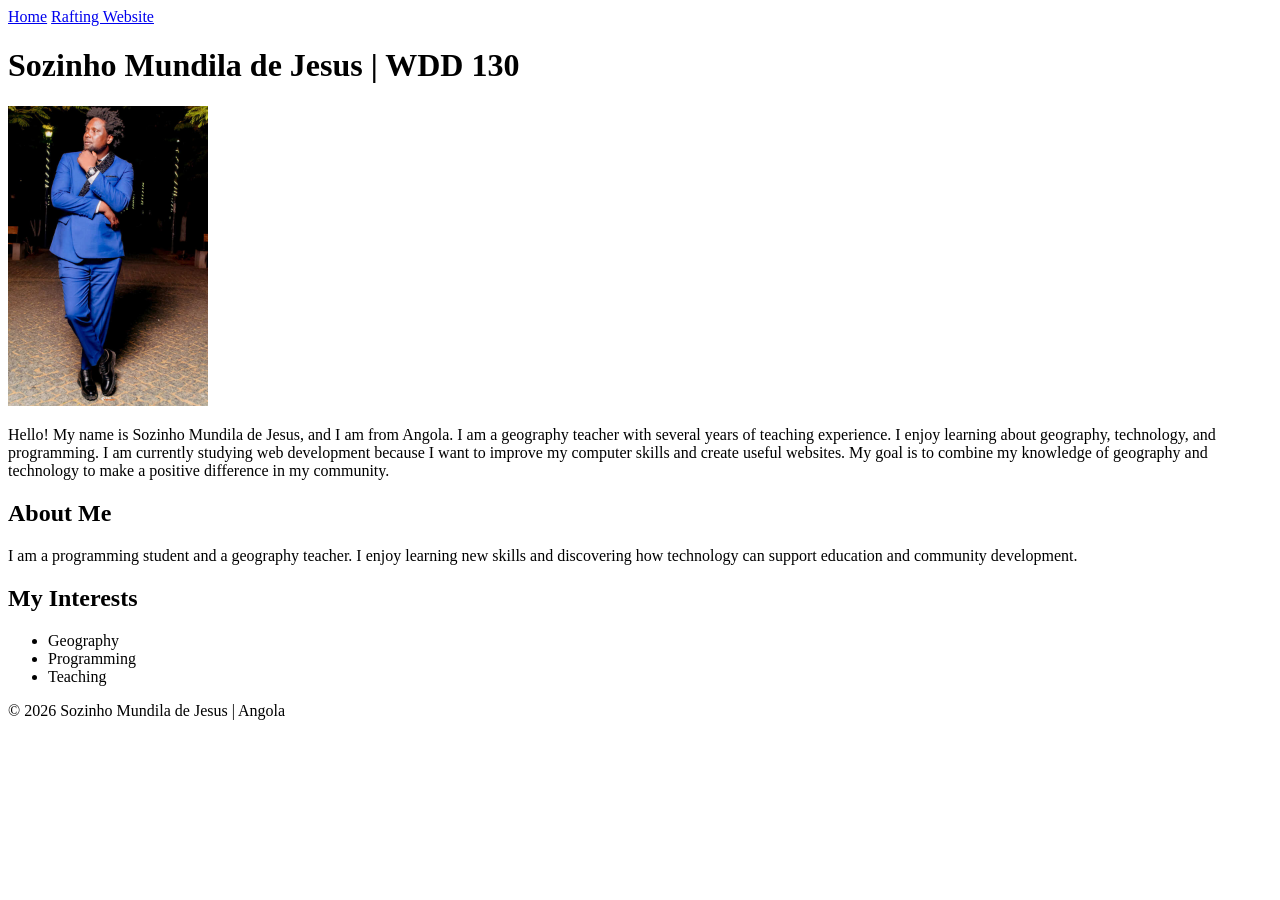
<file: index.html>
<!DOCTYPE html>
<!-- Atualização para publicar a página -->
<html lang="en-US">

<head>
    <meta charset="UTF-8">
    <meta name="viewport" content="width=device-width, initial-scale=1.0">
    <title>Sozinho Mundila de Jesus | WDD 130</title>
</head>

<body>
    <header>
        <nav>
            <a href="#">Home</a>
            <a href="wwr/">Rafting Website</a>
        </nav>
    </header>

    <main>
        <h1>Sozinho Mundila de Jesus | WDD 130</h1>

        <img src="images/profile.jpg"
             alt="Portrait of Sozinho Mundila de Jesus"
             width="200">

        <p>
            Hello! My name is Sozinho Mundila de Jesus, and I am from Angola.
            I am a geography teacher with several years of teaching experience.
            I enjoy learning about geography, technology, and programming.
            I am currently studying web development because I want to improve
            my computer skills and create useful websites. My goal is to combine
            my knowledge of geography and technology to make a positive
            difference in my community.
        </p>

        <h2>About Me</h2>

        <p>
            I am a programming student and a geography teacher.
            I enjoy learning new skills and discovering how technology
            can support education and community development.
        </p>

        <h2>My Interests</h2>

        <ul>
            <li>Geography</li>
            <li>Programming</li>
            <li>Teaching</li>
        </ul>
    </main>

    <footer>
        <p>&copy; 2026 Sozinho Mundila de Jesus | Angola</p>
    </footer>
</body>

</html>
</file>
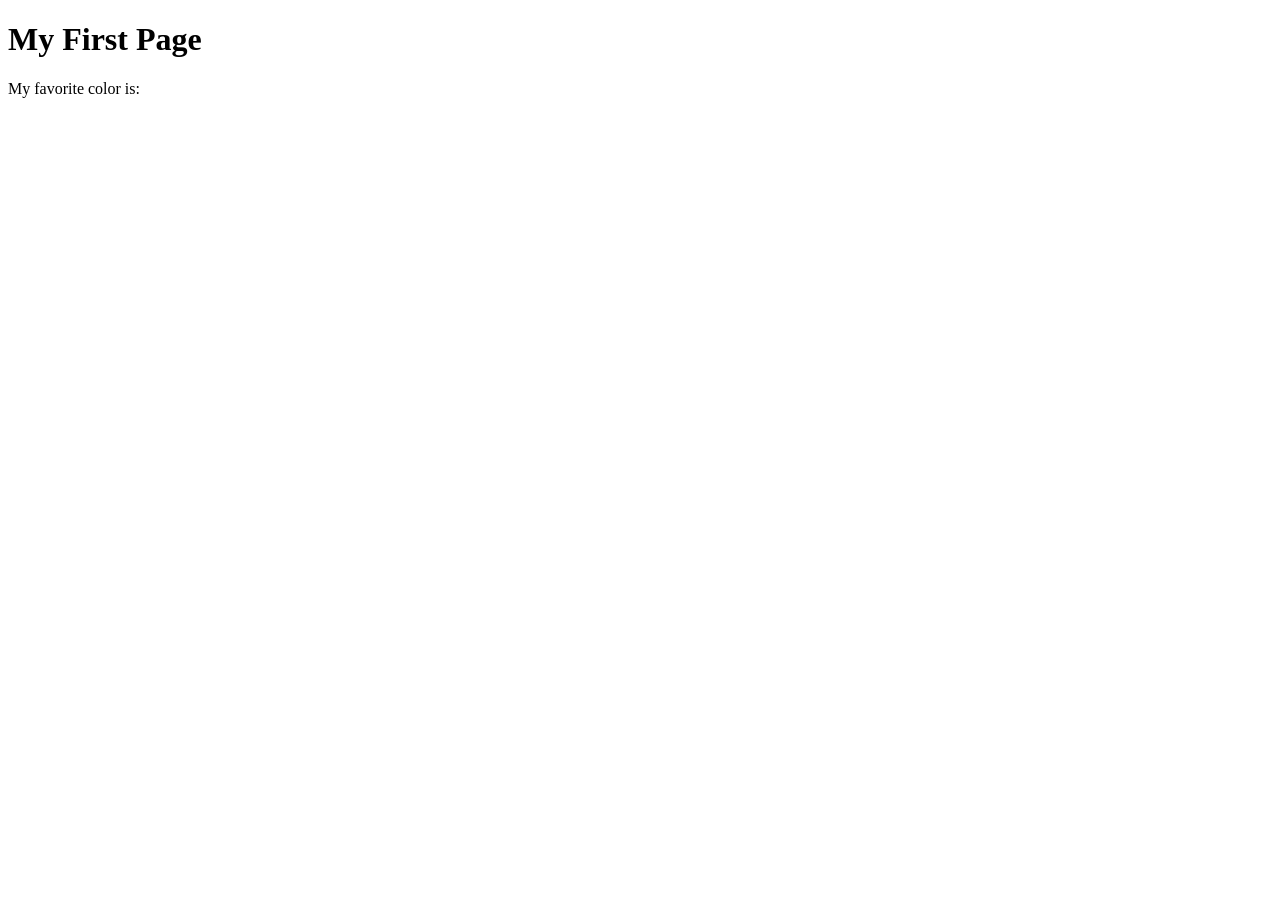
<file: week01/first-page.html>
<!DOCTYPE html>
<html lang="en">

<head>
    <meta charset="UTF-8">
    <meta name="viewport" content="width=device-width, initial-scale=1.0">
    <title>My First Page</title>
</head>

<body>
    <h1>My First Page</h1>
    <p>My favorite color is: </p>
</body>

</html>
</file>
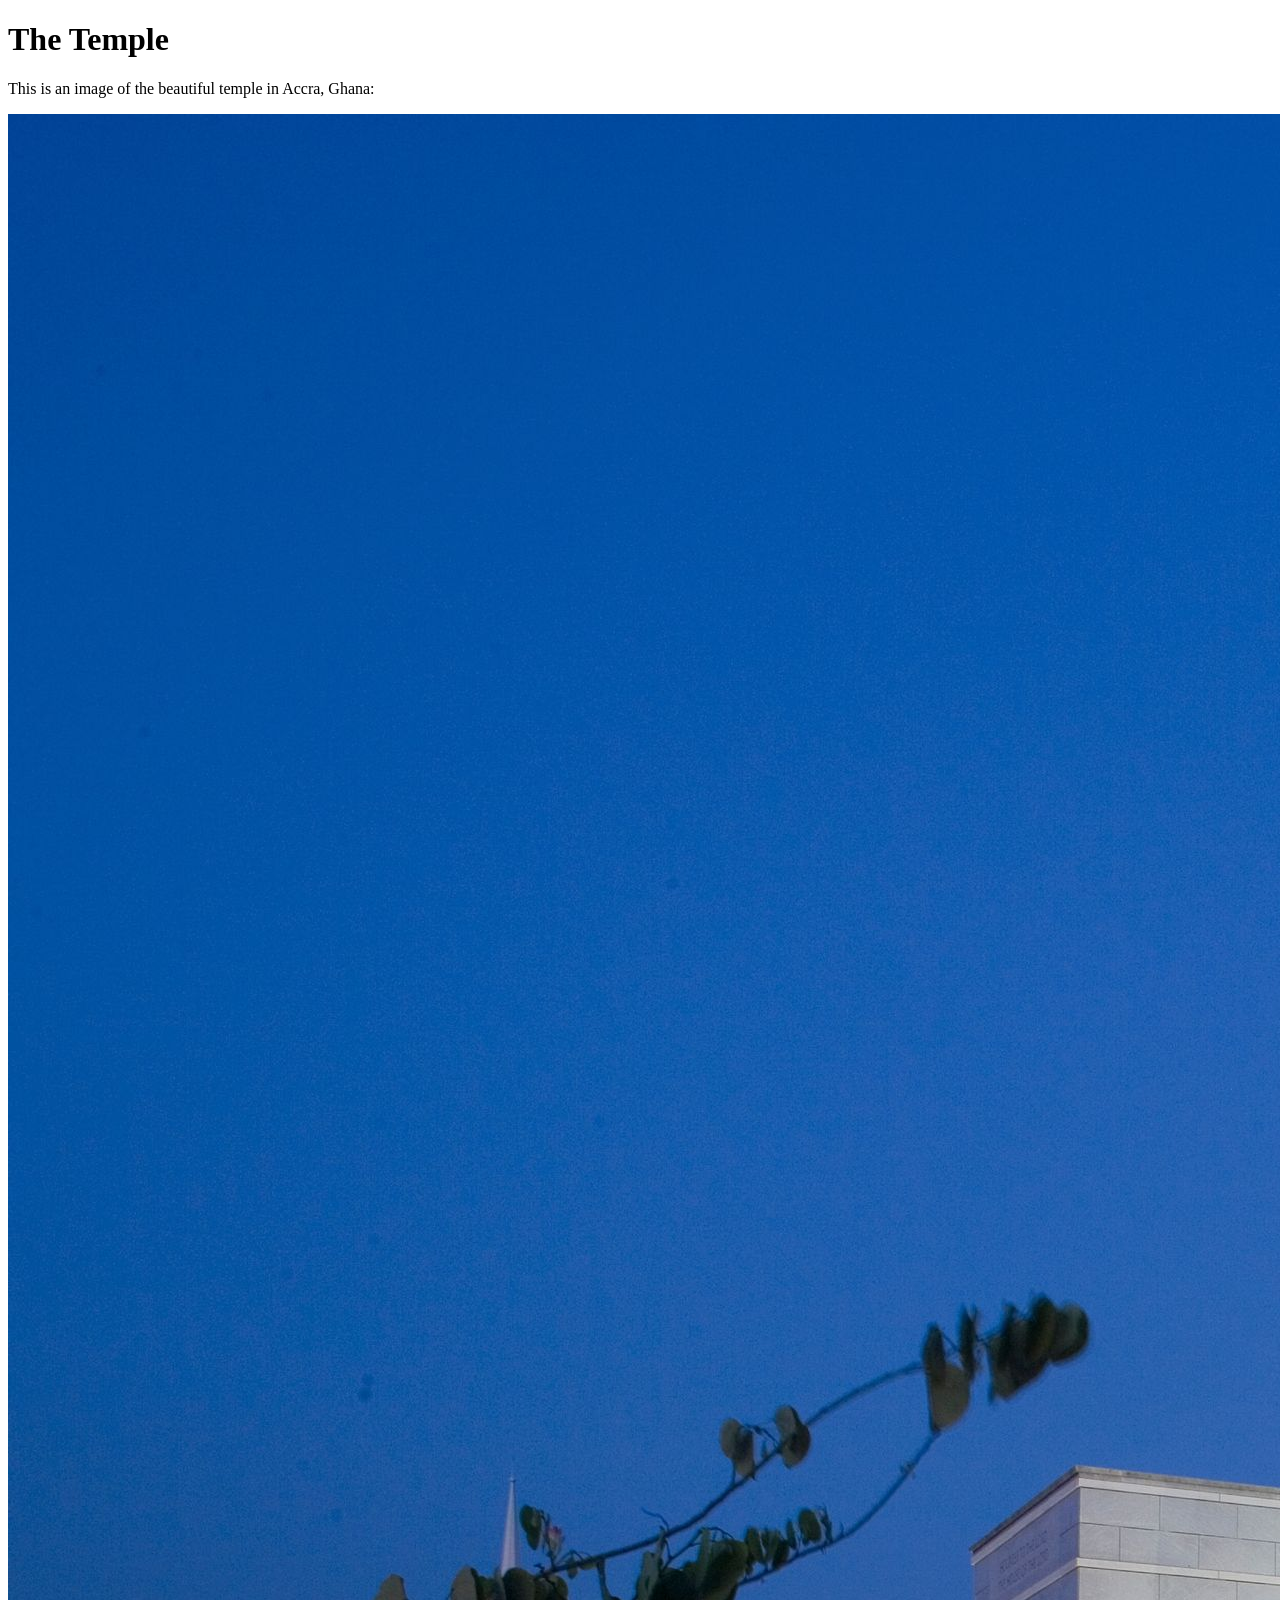
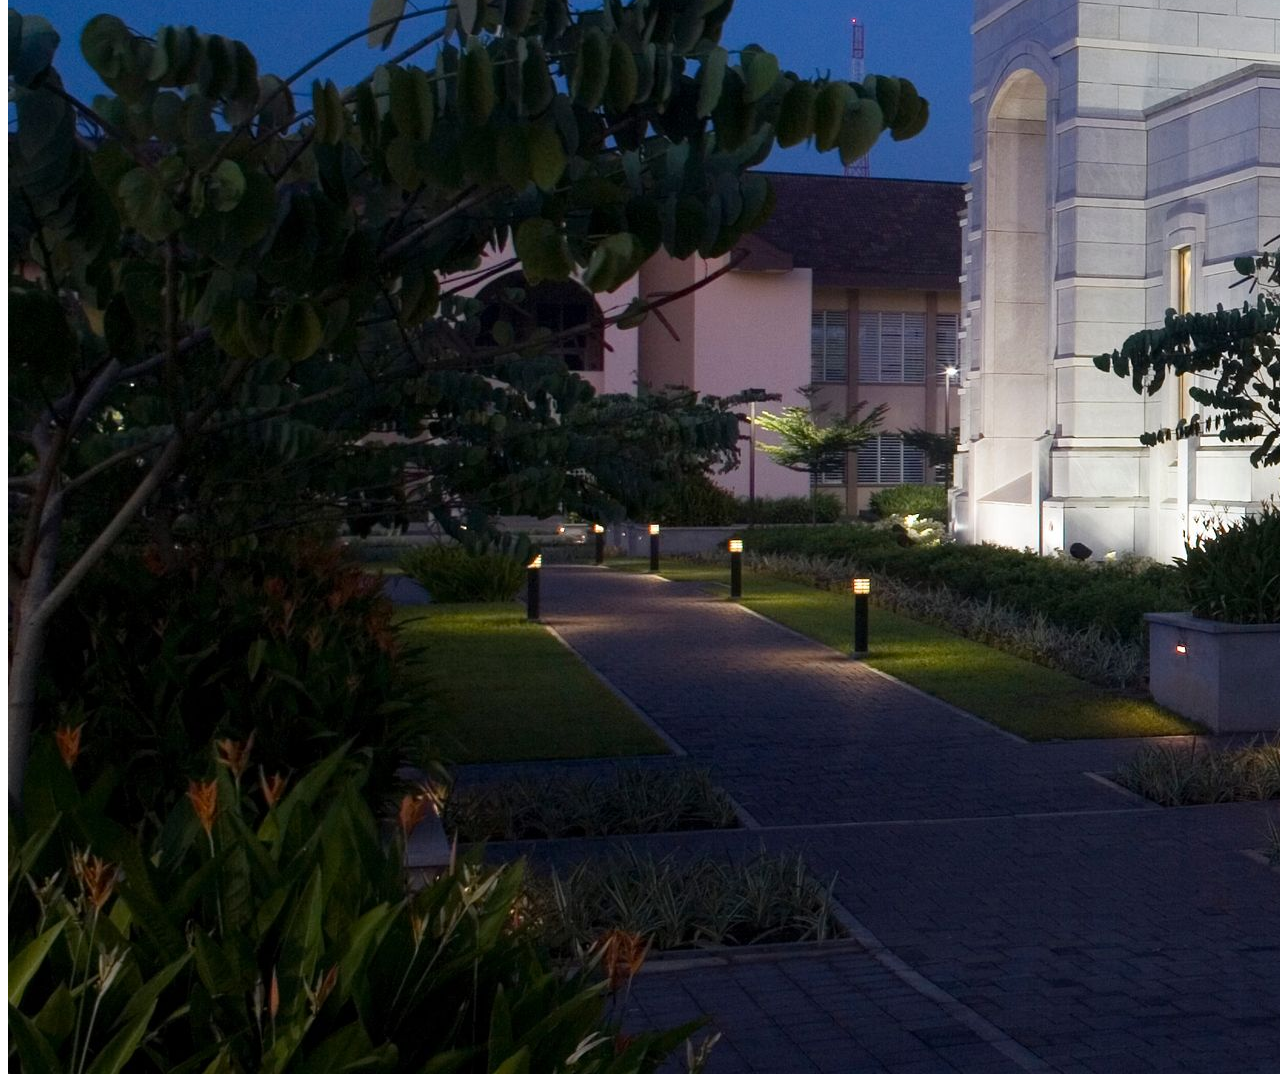
<file: week01/images.html>
<!DOCTYPE html>
<html lang="en">

<head>
    <meta charset="UTF-8">
    <meta name="viewport" content="width=device-width, initial-scale=1.0">
    <title>Temple Image</title>
</head>

<body>
    <h1>The Temple</h1>
    <p>This is an image of the beautiful temple in Accra, Ghana:</p>
    <img src="images/temple-large.jpeg" alt="The Accra Ghana Temple">

</body>

</html>
</file>
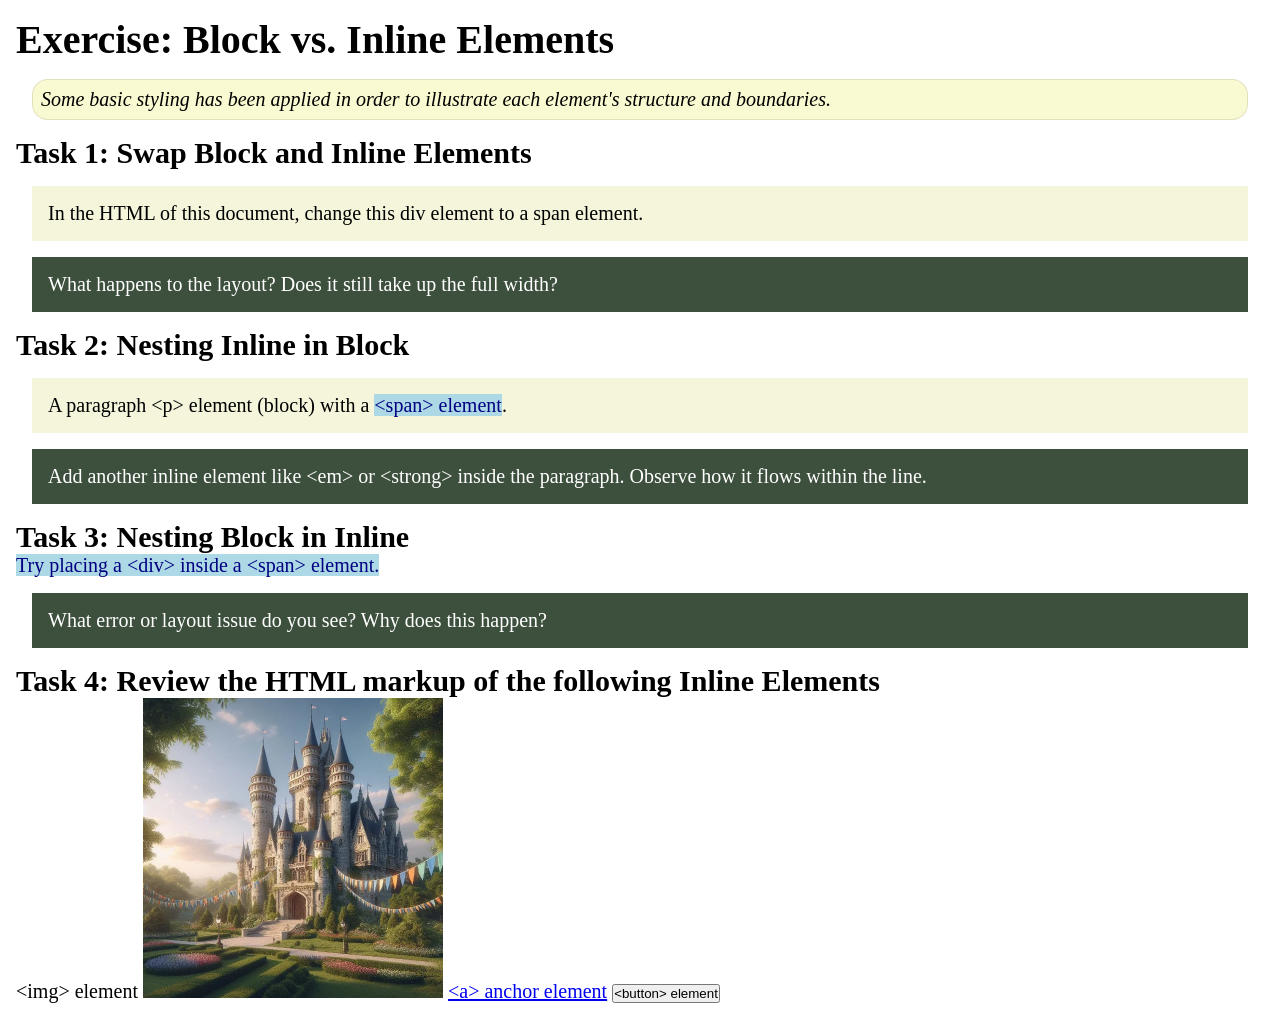
<file: week02/block-vs-inline.html>
<!DOCTYPE html>
<html lang="en">

<head>
    <meta charset="UTF-8">
    <meta name="viewport" content="width=device-width, initial-scale=1.0">
    <title>Exercise: Block vs. Inline Elements</title>
    <link rel="stylesheet" href="styles/block-vs-inline.css">
</head>

<body>
    <main>
        <h1>Exercise: Block vs. Inline Elements</h1>
        <p class="note">Some basic styling has been applied in order to illustrate each element's structure and boundaries.</p>

        <h2>Task 1: Swap Block and Inline Elements</h2>
        <div>In the HTML of this document, change this div element to a span element.</div>

        <p class="question">What happens to the layout? Does it still take up the full width?</p>

        <h2>Task 2: Nesting Inline in Block</h2>
        <p>A paragraph &lt;p&gt; element (block) with a <span>&lt;span&gt; element</span>.</p>
        <p class="question">Add another inline element like &lt;em&gt; or &lt;strong&gt; inside the paragraph. Observe how it flows within the line.</p>

        <h2>Task 3: Nesting Block in Inline</h2>
        <span>Try placing a &lt;div&gt; inside a &lt;span&gt; element.</span>
        <p class="question">What error or layout issue do you see? Why does this happen?</p>

        <h2>Task 4: Review the HTML markup of the following Inline Elements</h2>
        &lt;img&gt; element
        <img src="images/castle.webp" alt="placeholder image (images are inline)" width="300" height="300">
        <a href="https://churchofjesuschrist.org">&lt;a&gt; anchor element</a>
        <button type="button">&lt;button&gt; element</button>
    </main>
</body>

</html>
</file>
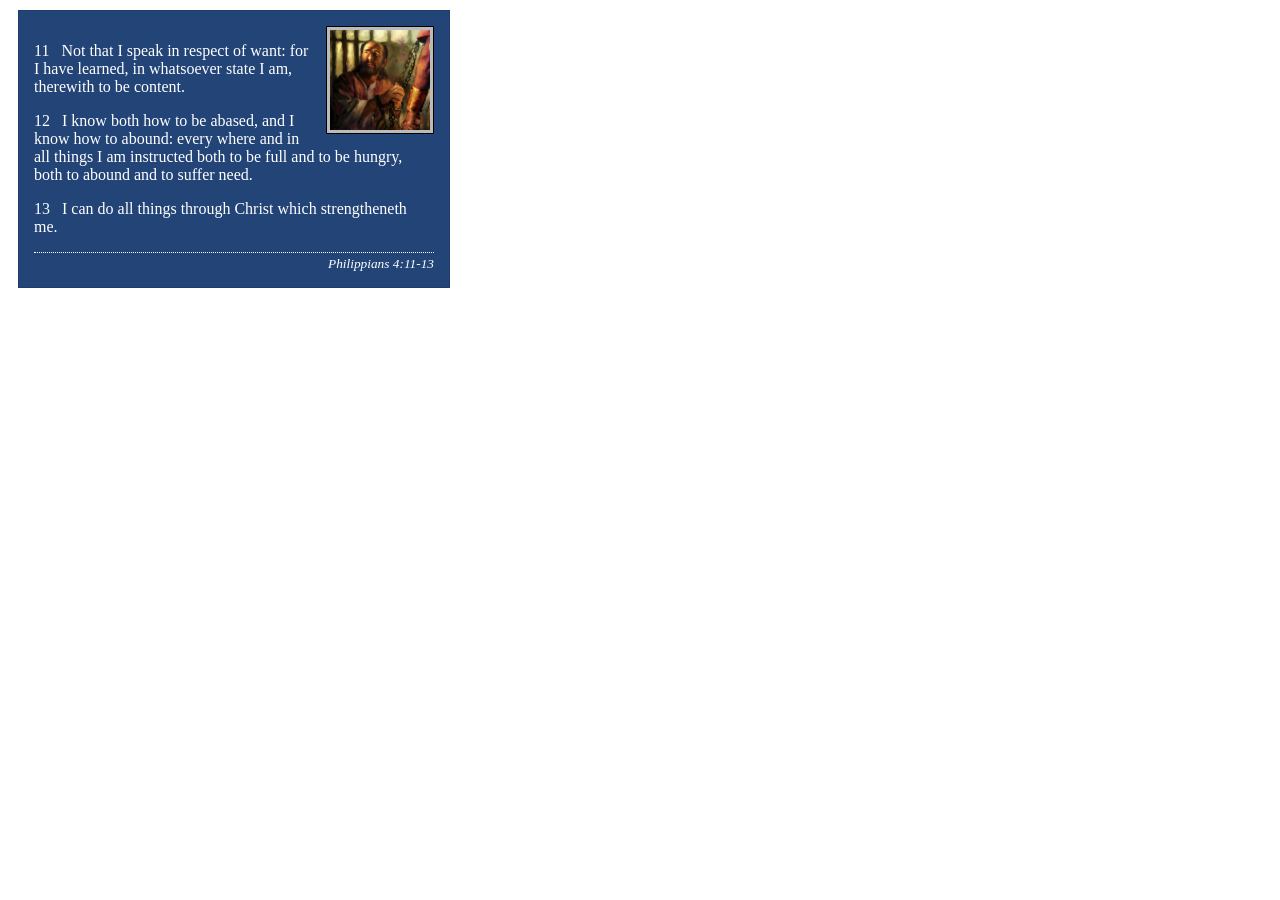
<file: week02/box-model-solution.html>
<!DOCTYPE html>
<html lang="en">

<head>
    <meta charset="UTF-8">
    <meta name="viewport" content="width=device-width, initial-scale=1.0">
    <title>Box Model Activity</title>
    <link rel="stylesheet" href="styles/box-model-solution.css">
</head>

<body>
    <main>
        <div class="callout">
            <img src="images/apostle-paul-imprisoned.webp" alt="Paul the Apostle - Imprisoned in Rome" width="200" height="200">
            <blockquote>
                <p>11 &nbsp; Not that I speak in respect of want: for I have learned, in whatsoever state I am, therewith to be content.</p>
                <p>12 &nbsp; I know both how to be abased, and I know how to abound: every where and in all things I am instructed both to be full and to be hungry, both to abound and to suffer need.</p>
                <p>13 &nbsp; I can do all things through Christ which strengtheneth me.</p>
            </blockquote>
            <cite>Philippians 4:11-13</cite>
        </div>
    </main>
</body>

</html>
</file>
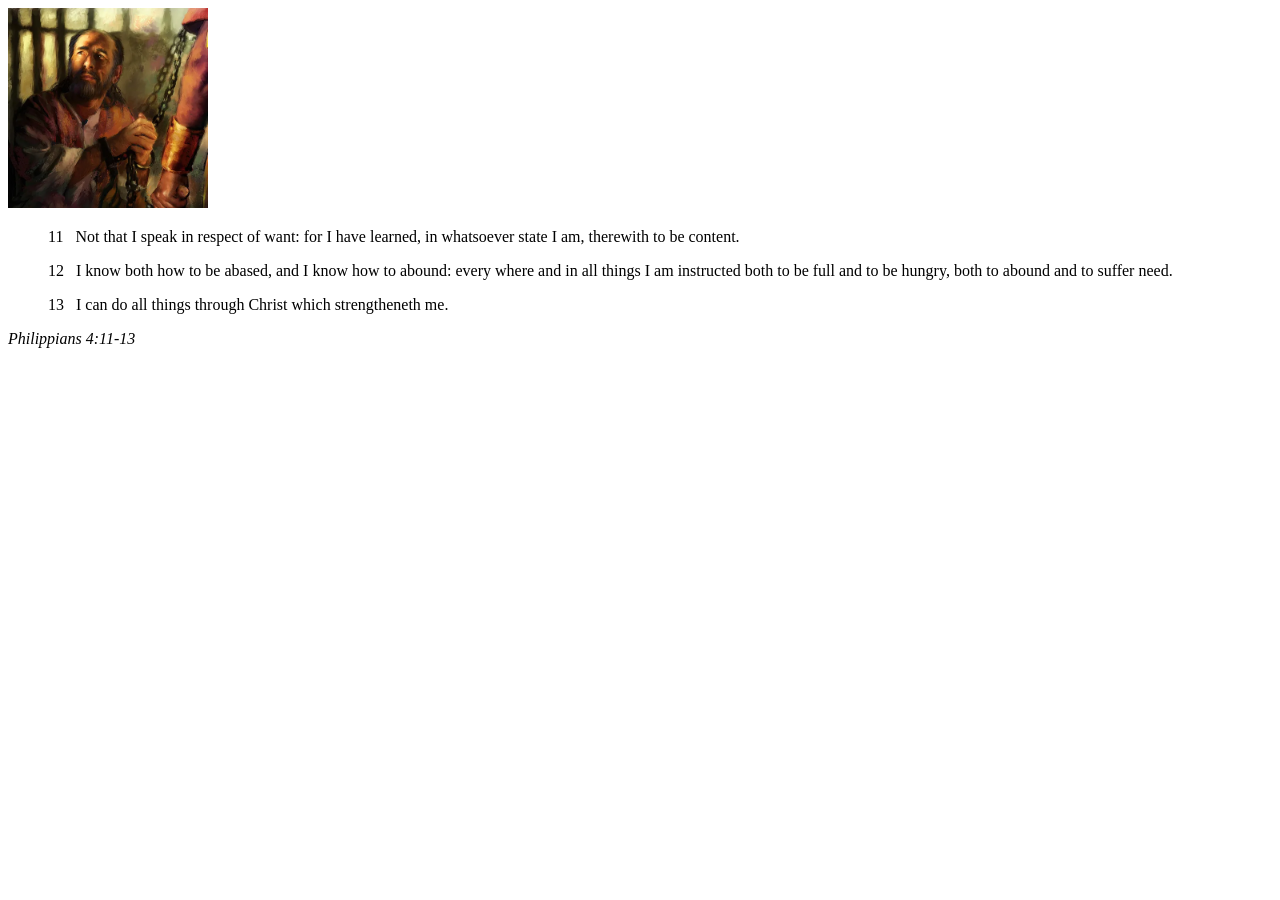
<file: week02/box-model.html>
<!DOCTYPE html>
<html lang="en">

<head>
    <meta charset="UTF-8">
    <meta name="viewport" content="width=device-width, initial-scale=1.0">
    <title>Box Model Activity</title>
</head>

<body>
    <main>
        <div class="callout">
            <img src="images/apostle-paul-imprisoned.webp" alt="Paul the Apostle - Imprisoned in Rome" width="200" height="200">
            <blockquote>
                <p>11 &nbsp; Not that I speak in respect of want: for I have learned, in whatsoever state I am, therewith to be content.</p>
                <p>12 &nbsp; I know both how to be abased, and I know how to abound: every where and in all things I am instructed both to be full and to be hungry, both to abound and to suffer need.</p>
                <p>13 &nbsp; I can do all things through Christ which strengtheneth me.</p>
            </blockquote>
            <cite>Philippians 4:11-13</cite>
        </div>
    </main>
</body>

</html>
</file>
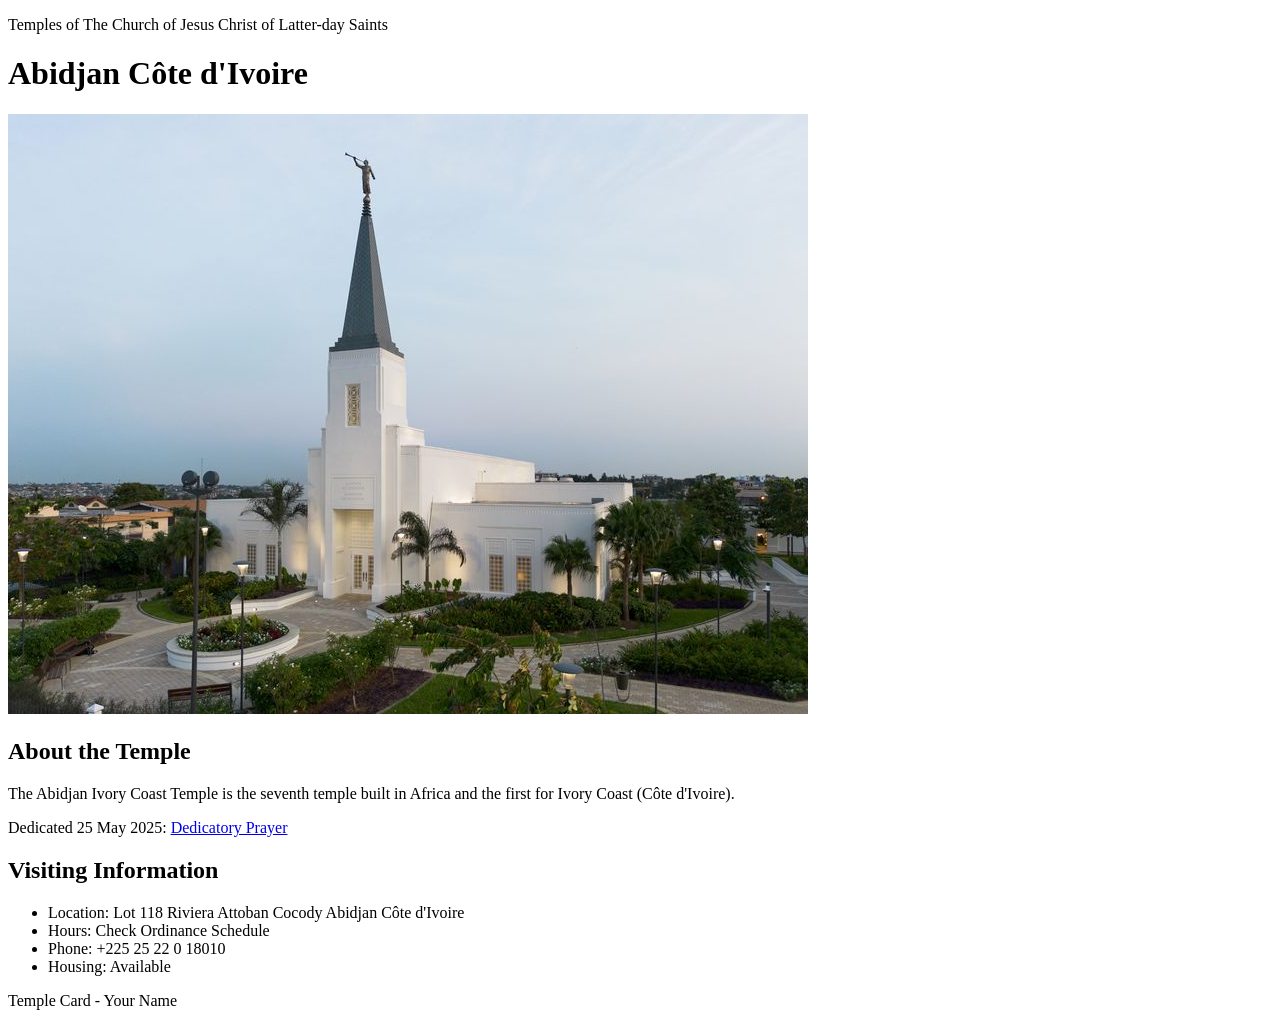
<file: week02/temple.html>
<!DOCTYPE html>
<html lang="en">

<head>
    <meta charset="UTF-8">
    <meta name="viewport" content="width=device-width, initial-scale=1.0">
    <title>Temple Card - Abidjan Côte d'Ivoire</title>
</head>

<body>
    <header>
        <p>Temples of The Church of Jesus Christ of Latter-day Saints</p>
    </header>
    <main>
        <h1>Abidjan Côte d'Ivoire</h1>
        <picture>
            <img src="images/abidjan-ivory-coast.jpeg" alt="Abidjan Côte d'Ivoire Temple">
        </picture>
        <section>
            <h2>About the Temple</h2>
            <p>The Abidjan Ivory Coast Temple is the seventh temple built in Africa and the first for Ivory Coast (Côte d'Ivoire).</p>
            <p>Dedicated 25 May 2025: <a href="https://www.churchofjesuschrist.org/temples/dedicatory-prayer/abidjan-ivory-coast-temple/2025-05-25?lang=eng" target="_blank" rel="noopener noreferrer">Dedicatory Prayer</a></p>
        </section>
        <section>
            <h2>Visiting Information</h2>
            <ul>
                <li>Location: Lot 118 Riviera Attoban Cocody Abidjan Côte d'Ivoire</li>
                <li>Hours: Check Ordinance Schedule</li>
                <li>Phone: +225 25 22 0 18010</li>
                <li>Housing: Available</li>
            </ul>
        </section>
    </main>
    <footer>
        <p>Temple Card - Your Name</p>
    </footer>
</body>

</html>
</file>
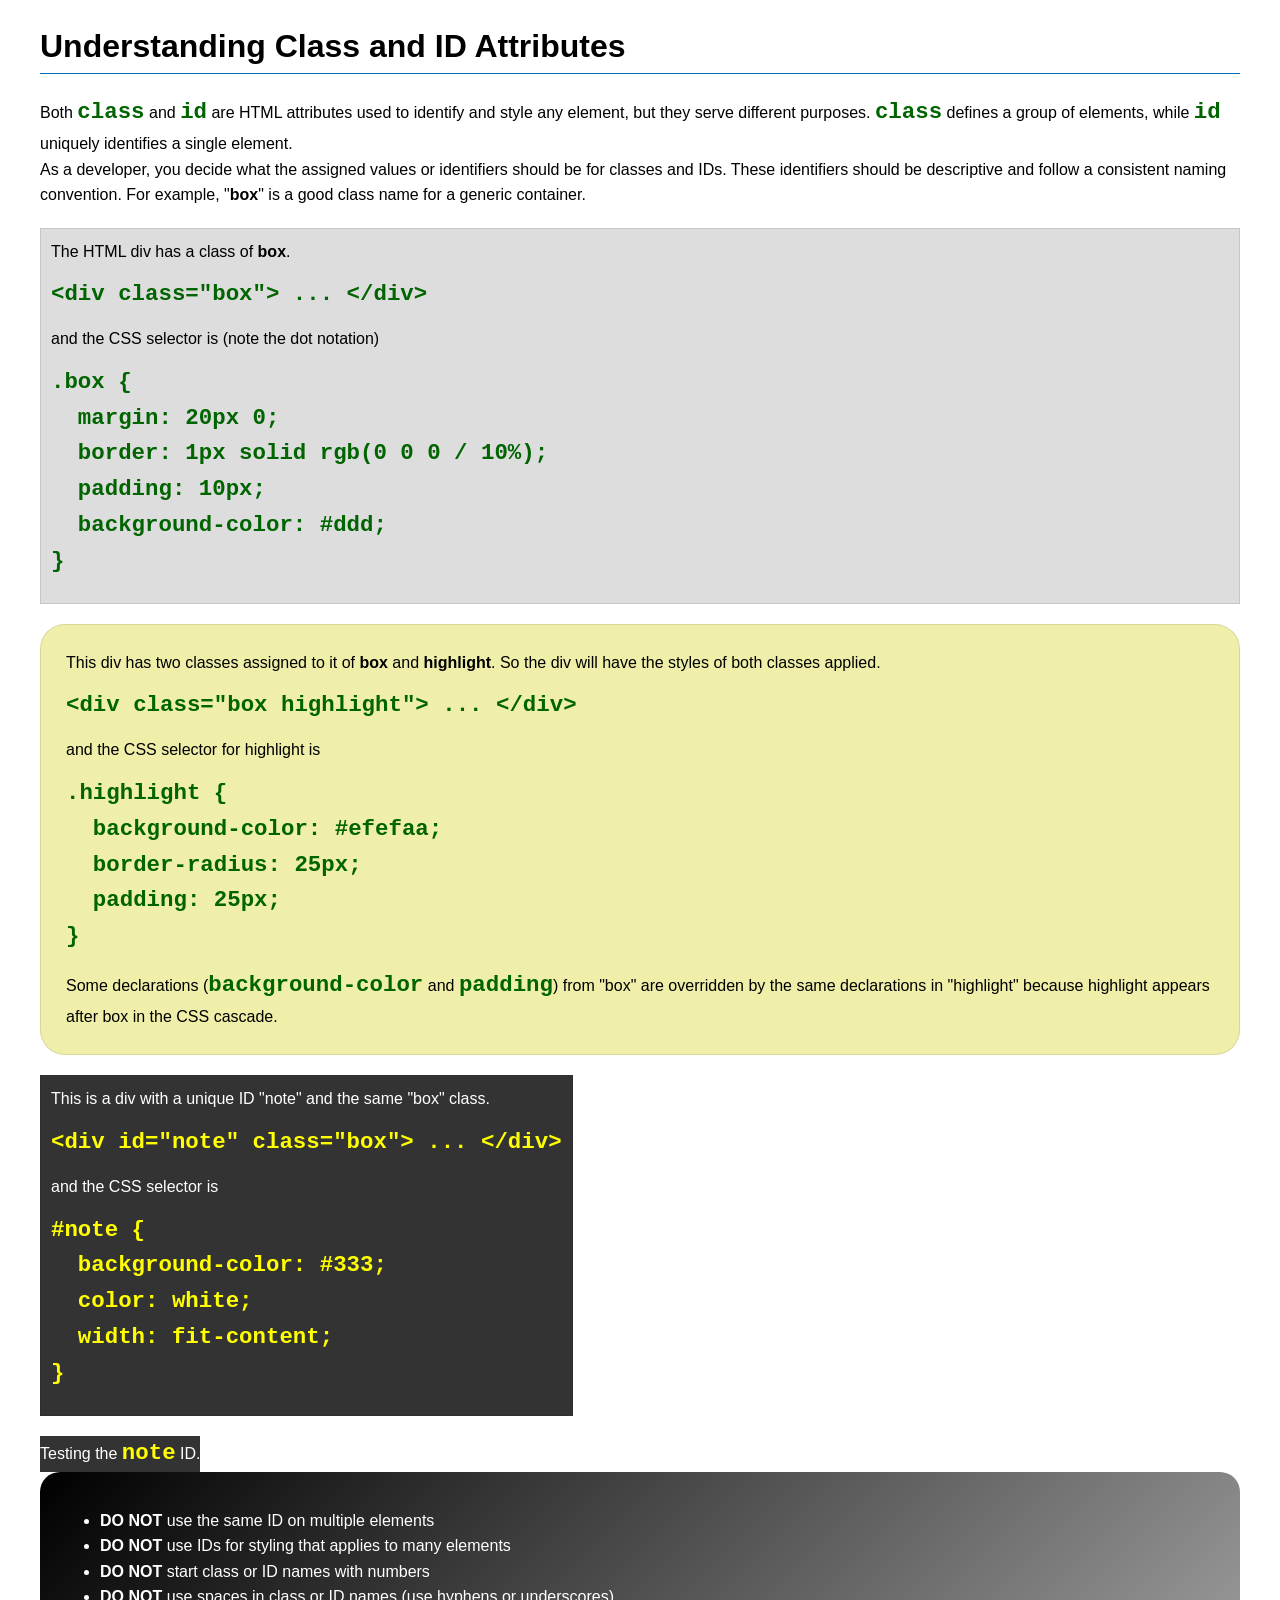
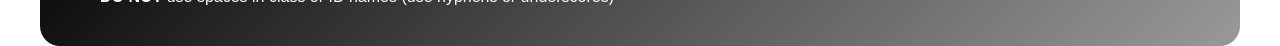
<file: week03/class-and-id.html>
<!DOCTYPE html>
<html lang="en">

<head>
    <meta charset="UTF-8">
    <meta name="viewport" content="width=device-width, initial-scale=1.0">
    <title>Class vs ID Attributes</title>
    <link rel="stylesheet" href="styles/class-and-id.css">
</head>

<body>
    <h1>Understanding Class and ID Attributes</h1>
    <p>Both <code>class</code> and <code>id</code> are HTML attributes used to identify and style any element, but they serve different purposes. <code>class</code> defines a group of elements, while <code>id</code> uniquely identifies a single element.</p>
    <p>As a developer, you decide what the assigned values or identifiers should be for classes and IDs. These identifiers should be descriptive and follow a consistent naming convention. For example, "<strong>box</strong>" is a good class name for a generic container.</p>
    <div class="box">
        <p>The HTML div has a class of <strong>box</strong>.</p>
        <pre><code class="html">&lt;div class="box"&gt; ... &lt;/div&gt;</code></pre>
        and the CSS selector is (note the dot notation)
        <pre><code class="css">.box {
  margin: 20px 0;
  border: 1px solid rgb(0 0 0 / 10%);
  padding: 10px;
  background-color: #ddd; 
}</code></pre>
    </div>

    <div class="box highlight">
        <p>This div has two classes assigned to it of <strong>box</strong> and <strong>highlight</strong>. So the div will have the styles of both classes applied.</p>
        <pre><code class="html">&lt;div class="box highlight"&gt; ... &lt;/div&gt;</code></pre>
        and the CSS selector for highlight is
        <pre><code class="css">.highlight {
  background-color: #efefaa;
  border-radius: 25px;
  padding: 25px;
}</code></pre>
        <p>Some declarations (<code>background-color</code> and <code>padding</code>) from "box" are overridden by the same declarations in "highlight" because highlight appears after box in the CSS cascade.</p>
    </div>

    <div id="note" class="box">
        <p>This is a div with a unique ID "note" and the same "box" class.</p>
        <pre><code class="html">&lt;div id="note" class="box"&gt; ... &lt;/div&gt;</code></pre>
        and the CSS selector is
        <pre><code class="css">#note {
  background-color: #333;
  color: white;
  width: fit-content;
}</code></pre>
    </div>

    <div id="note">
        <p>Testing the <code>note</code> ID.</p>
    </div>

    <section id="best-practice">
        <ul>
            <li><strong>DO NOT</strong> use the same ID on multiple elements</li>
            <li><strong>DO NOT</strong> use IDs for styling that applies to many elements</li>
            <li><strong>DO NOT</strong> start class or ID names with numbers</li>
            <li><strong>DO NOT</strong> use spaces in class or ID names (use hyphens or underscores)</li>
        </ul>
    </section>

</body>

</html>
</file>
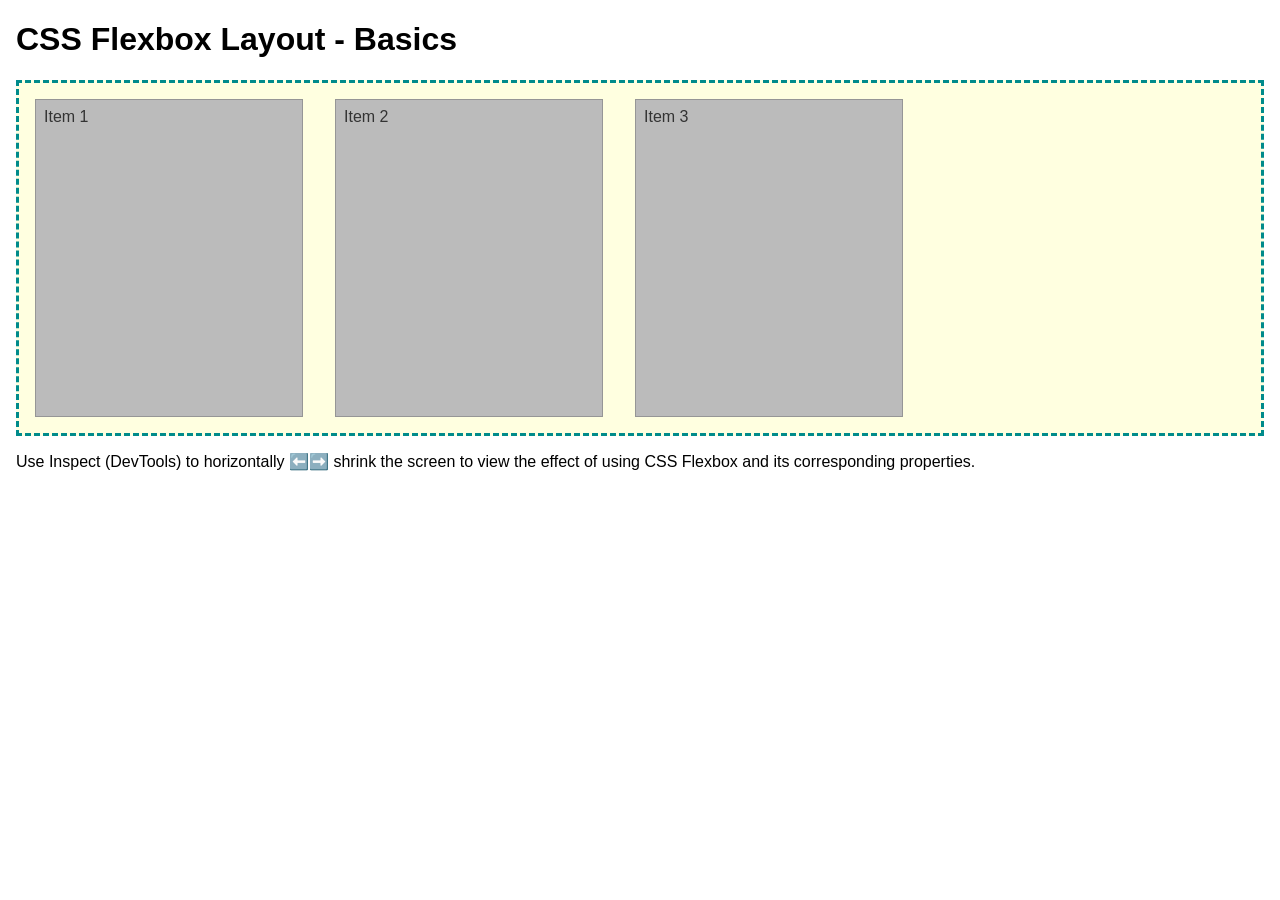
<file: week04/flexbox-layout.html>
<!DOCTYPE html>
<html lang="en">

<head>
    <meta charset="UTF-8">
    <meta name="viewport" content="width=device-width, initial-scale=1.0">
    <title>CSS Flexbox Layout - Basics</title>
    <link rel="stylesheet" href="styles/flexbox.css">
</head>

<body>
    <main>
        <h1>CSS Flexbox Layout - Basics</h1>
        <div class="flex-container">
            <div class="flex-item item1">Item 1</div>
            <div class="flex-item item2">Item 2</div>
            <div class="flex-item item3">Item 3</div>
        </div>
        <p>Use Inspect (DevTools) to horizontally ⬅️➡️ shrink the screen to view the effect of using CSS Flexbox and its corresponding properties.</p>
    </main>
</body>

</html>
</file>
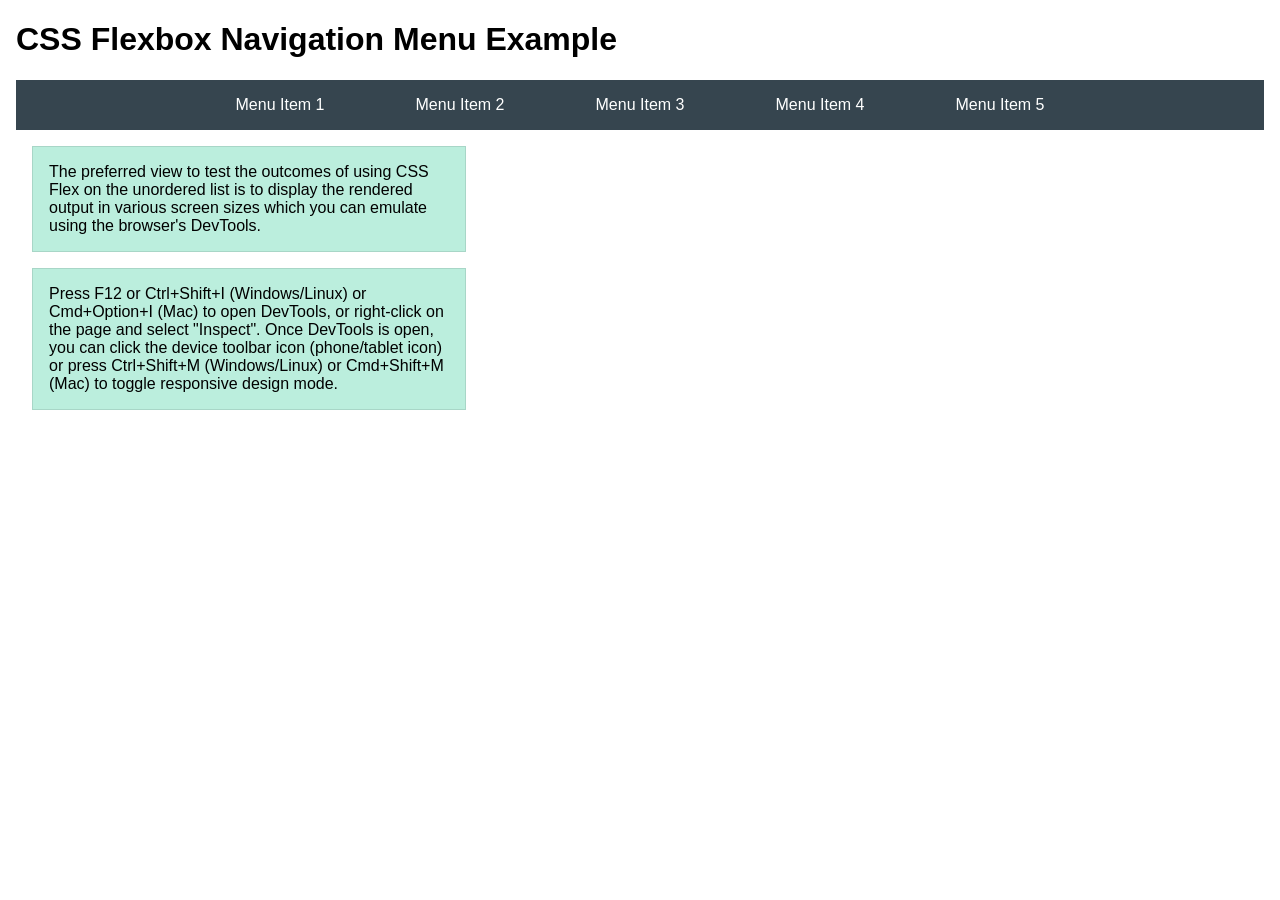
<file: week04/flexbox-menu.html>
<!DOCTYPE html>
<html lang="en">

<head>
    <meta charset="UTF-8">
    <meta name="viewport" content="width=device-width, initial-scale=1.0">
    <title>CSS Flexbox - Navigation Menu</title>
    <link rel="stylesheet" href="styles/flexbox-menu.css">
</head>

<body>
    <main>
        <h1>CSS Flexbox Navigation Menu Example</h1>
        <nav>
            <ul>
                <li><a href="#">Menu Item 1</a></li>
                <li><a href="#">Menu Item 2</a></li>
                <li><a href="#">Menu Item 3</a></li>
                <li><a href="#">Menu Item 4</a></li>
                <li><a href="#">Menu Item 5</a></li>
            </ul>
        </nav>
        <p>The preferred view to test the outcomes of using CSS Flex on the unordered list is to display the rendered output in various screen sizes which you can emulate using the browser's DevTools.</p>

        <p>Press F12 or Ctrl+Shift+I (Windows/Linux) or Cmd+Option+I (Mac) to open DevTools, or right-click on the page and select "Inspect". Once DevTools is open, you can click the device toolbar icon (phone/tablet icon) or press Ctrl+Shift+M (Windows/Linux) or Cmd+Shift+M (Mac) to toggle responsive design mode.</p>
    </main>
</body>

</html>
</file>
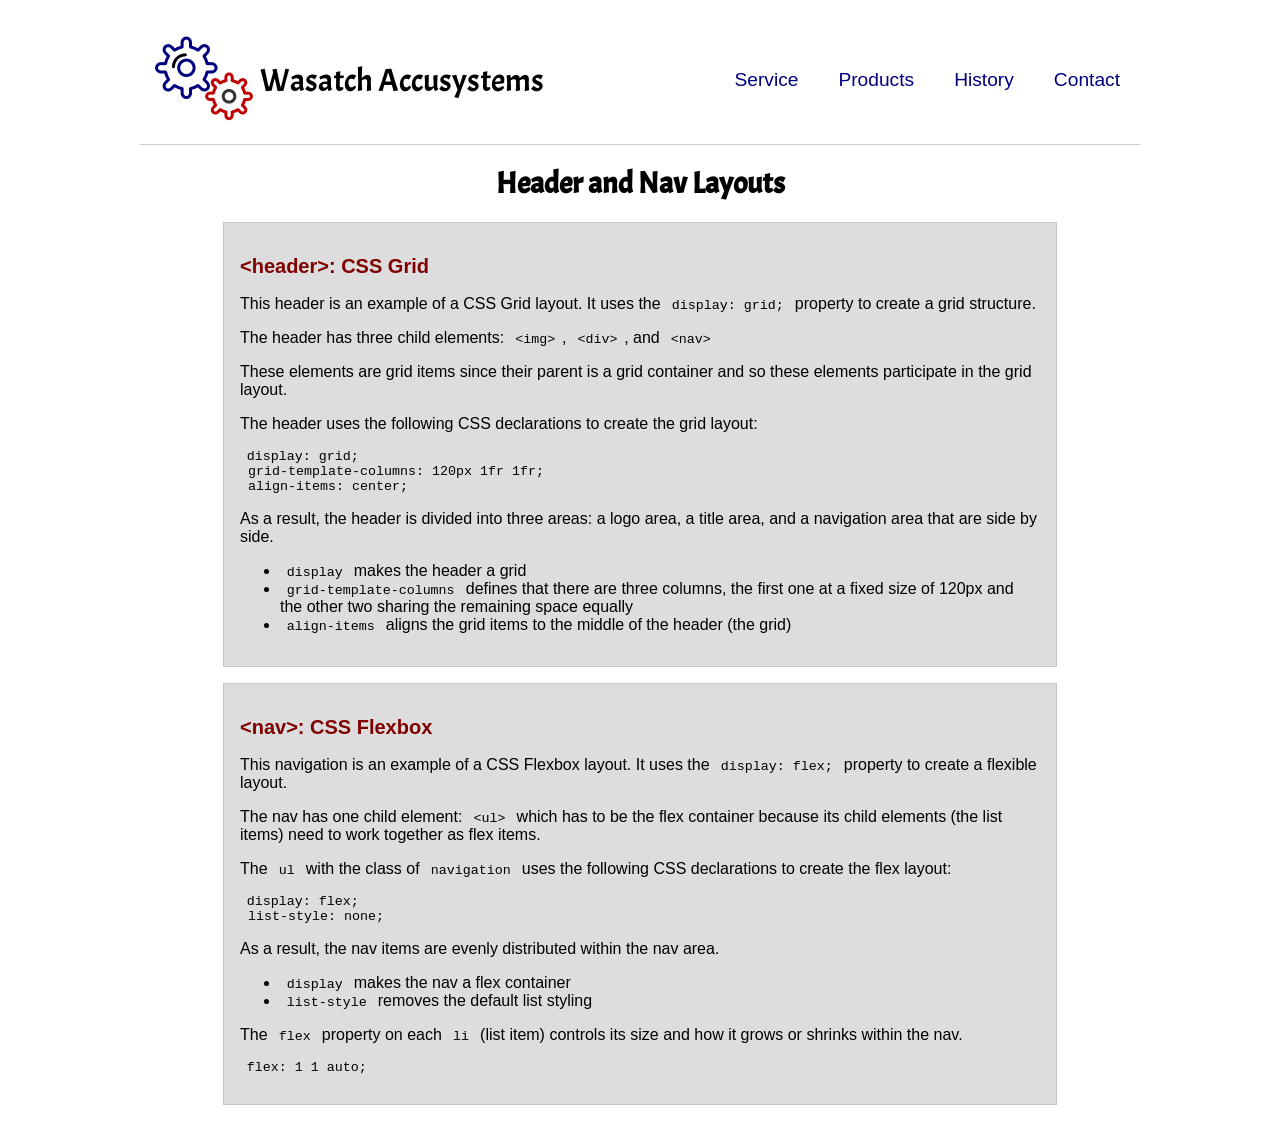
<file: week04/header-layout.html>
<!DOCTYPE html>
<html lang="en">

<head>
    <meta charset="UTF-8">
    <meta name="viewport" content="width=device-width, initial-scale=1.0">
    <title>Header and Nav Layout</title>
    <link rel="stylesheet" href="styles/layout.css">
    <link rel="preconnect" href="https://fonts.googleapis.com">
    <link rel="preconnect" href="https://fonts.gstatic.com" crossorigin>
    <link href="https://fonts.googleapis.com/css2?family=Acme&display=swap" rel="stylesheet">
</head>

<body>
    <header>
        <img src="images/colored-gears.png" alt="Sample Logo">
        <div id="logo">Wasatch Accusystems</div>
        <nav>
            <ul class="navigation">
                <li><a href="#">Service</a></li>
                <li><a href="#">Products</a></li>
                <li><a href="#">History</a></li>
                <li><a href="#">Contact</a></li>
            </ul>
        </nav>
    </header>
    <main>
        <h1>Header and Nav Layouts</h1>
        <section>
            <h2>&lt;header&gt;: CSS Grid</h2>
            <p>This header is an example of a CSS Grid layout. It uses the <code>display: grid;</code> property to create a grid structure.</p>
            <p>The header has three child elements: <code>&lt;img&gt;</code>, <code>&lt;div&gt;</code>, and <code>&lt;nav&gt;</code></p>
            <p>These elements are grid items since their parent is a grid container and so these elements participate in the grid layout.</p>
            <p>The header uses the following CSS declarations to create the grid layout:</p>
            <pre><code>display: grid;
 grid-template-columns: 120px 1fr 1fr;
 align-items: center;</code></pre>

            <p>As a result, the header is divided into three areas: a logo area, a title area, and a navigation area that are side by side.</p>

            <ul>
                <li><code>display</code> makes the header a grid</li>
                <li><code>grid-template-columns</code> defines that there are three columns, the first one at a fixed size of 120px and the other two sharing the remaining space equally</li>
                <li><code>align-items</code> aligns the grid items to the middle of the header (the grid)</li>
            </ul>
        </section>

        <section>
            <h2>&lt;nav&gt;: CSS Flexbox</h2>
            <p>This navigation is an example of a CSS Flexbox layout. It uses the <code>display: flex;</code> property to create a flexible layout.</p>
            <p>The nav has one child element: <code>&lt;ul&gt;</code> which has to be the flex container because its child elements (the list items) need to work together as flex items.</p>
            <p>The <code>ul</code> with the class of <code>navigation</code> uses the following CSS declarations to create the flex layout:</p>
            <pre><code>display: flex;
 list-style: none;</code></pre>

            <p>As a result, the nav items are evenly distributed within the nav area.</p>
            <ul>
                <li><code>display</code> makes the nav a flex container</li>
                <li><code>list-style</code> removes the default list styling</li>
            </ul>

            <p>The <code>flex</code> property on each <code>li</code> (list item) controls its size and how it grows or shrinks within the nav.</p>
            <pre><code>flex: 1 1 auto;</code></pre>
        </section>
    </main>

</body>

</html>
</file>
<file: week02/styles/block-vs-inline.css>
* {
    margin: 0;
    padding: 0;
}

body {
    font-size: 20px;
    margin: 1rem;
}

p,
div {
    background-color: beige;
    margin: 1rem;
    padding: 1rem;
}

span {
    color: navy;
    background-color: lightblue;
}

code {
    margin: 0;
    padding: 0;
    color: green;
    font-size: 1.2rem;
}

.note {
    font-style: italic;
    background-color: lightgoldenrodyellow;
    border-radius: 1rem;
    border: 1px solid rgb(0 0 0 / 10%);
    margin: 1rem;
    padding: .5rem;
}

.question {
    background-color: #3d503d;
    color: #fff;
}
</file>
<file: week02/styles/box-model-solution.css>
.callout {
    max-width: 400px;
    margin: 10px;
    border: 1px solid rgb(0 0 0 / 10%);
    padding: 15px;
    background-color: #247;
    color: #fff;
}

.callout img {
    float: right;
    margin: 0 0 10px 15px;
    border: 1px solid #000;
    padding: 3px;
    background-color: #bbb;
    width: 100px;
    height: auto;
}

blockquote {
    margin: 0;
}

cite {
    display: block;
    border-top: 1px dotted #fff;
    padding-top: 3px;
    text-align: right;
    font-size: smaller;
}
</file>
<file: week03/styles/class-and-id.css>
body {
    font-family: Arial, sans-serif;
    line-height: 1.6;
    margin: 0;
    padding: 0 40px;
}

h1 {
    border-bottom: 1px solid rgb(0 110 182);
    padding-bottom: 0;
}

p {
    margin: 0;
}

code {
    color: darkgreen;
    font-weight: 700;
    font-size: 1.4rem;
}

/* Class examples - can be reused */
.box {
    margin: 20px 0;
    border: 1px solid rgb(0 0 0 / 10%);
    padding: 10px;
    background-color: #ddd;
    /* this is shorthand for #dddddd */
}

.highlight {
    background-color: #efefaa;
    border-radius: 25px;
    padding: 25px;
}

/* ID examples - should be unique */

#note {
    background-color: #333;
    color: white;
    width: fit-content;
}

#note code {
    color: yellow;
}

#best-practice {
    background: linear-gradient(135deg, #000 0%, #999 100%);
    color: white;
    border-radius: 20px;
    padding: 20px;
}
</file>
<file: week04/styles/flexbox.css>
body {
    font-family: Helvetica, Arial, sans-serif;
    margin: 1rem;
}

.flex-container {
    border: 3px dashed darkcyan;
    background-color: lightyellow;
    display: flex;
    flex-wrap: wrap;
}

.flex-item {
    width: 250px;
    margin: 1rem;
    border: 1px solid rgb(0 0 0 / 20%);
    padding: 0.5rem;
    background-color: #bbb;
    color: #333;
}

.item1 {
    min-height: 100px;
}

.item2 {
    min-height: 200px;
}

.item3 {
    min-height: 300px;
}
</file>
<file: week04/styles/flexbox-menu.css>
body {
    font-family: Helvetica, Arial, sans-serif;
    margin: 1rem;
}

nav {
    background-color: #36454f;
}

nav ul {
    list-style-type: none;
    display: flex;
    flex-wrap: wrap;
    max-width: 900px;
    margin: 0 auto;
    padding: 0;
    justify-content: space-around;
    align-items: center;
}

nav a {
    display: block;
    color: #fff;
    text-align: center;
    padding: 1rem;
    text-decoration: none;
}

p {
    margin: 1rem;
    border: 1px solid rgb(0 0 0 / 10%);
    padding: 1rem;
    background-color: #bed;
    max-width: 400px;
}
</file>
<file: week04/styles/layout.css>
header {
    margin: 1rem auto;
    display: grid;
    grid-template-columns: 120px 1fr 1fr;
    align-items: center;
    border-bottom: 1px solid #ccc;
    max-width: 1000px;
}

.logo img {
    margin: 0 0.25rem 0 1rem;
    width: 64px;
    height: auto;
}

#logo {
    font-size: 2rem;
    font-family: Acme, Arial, sans-serif;
}

.navigation {
    display: flex;
    list-style: none;
}

.navigation li {
    flex: 1 1 auto;
}

.navigation a {
    display: block;
    color: navy;
    padding: 20px;
    text-decoration: none;
    font-size: 1.2rem;
}

.navigation a:hover {
    color: tomato;
    text-decoration: underline;
}

body {
    font-family: Arial, sans-serif;
}

h1 {
    font-size: 1.85rem;
    text-align: center;
    font-family: Acme, Arial, sans-serif;
}

h2 {
    color: maroon;
    font-size: 1.25rem;
}

section {
    margin: 1em auto;
    padding: 1em;
    border: 1px solid rgb(0 0 0 / 10%);
    background-color: #ddd;
    width: min(800px, 100%);
}

code {
    font-family: 'Courier New', Courier, monospace;
    font-size: smaller;
    padding: 0.5em;
}
</file>
